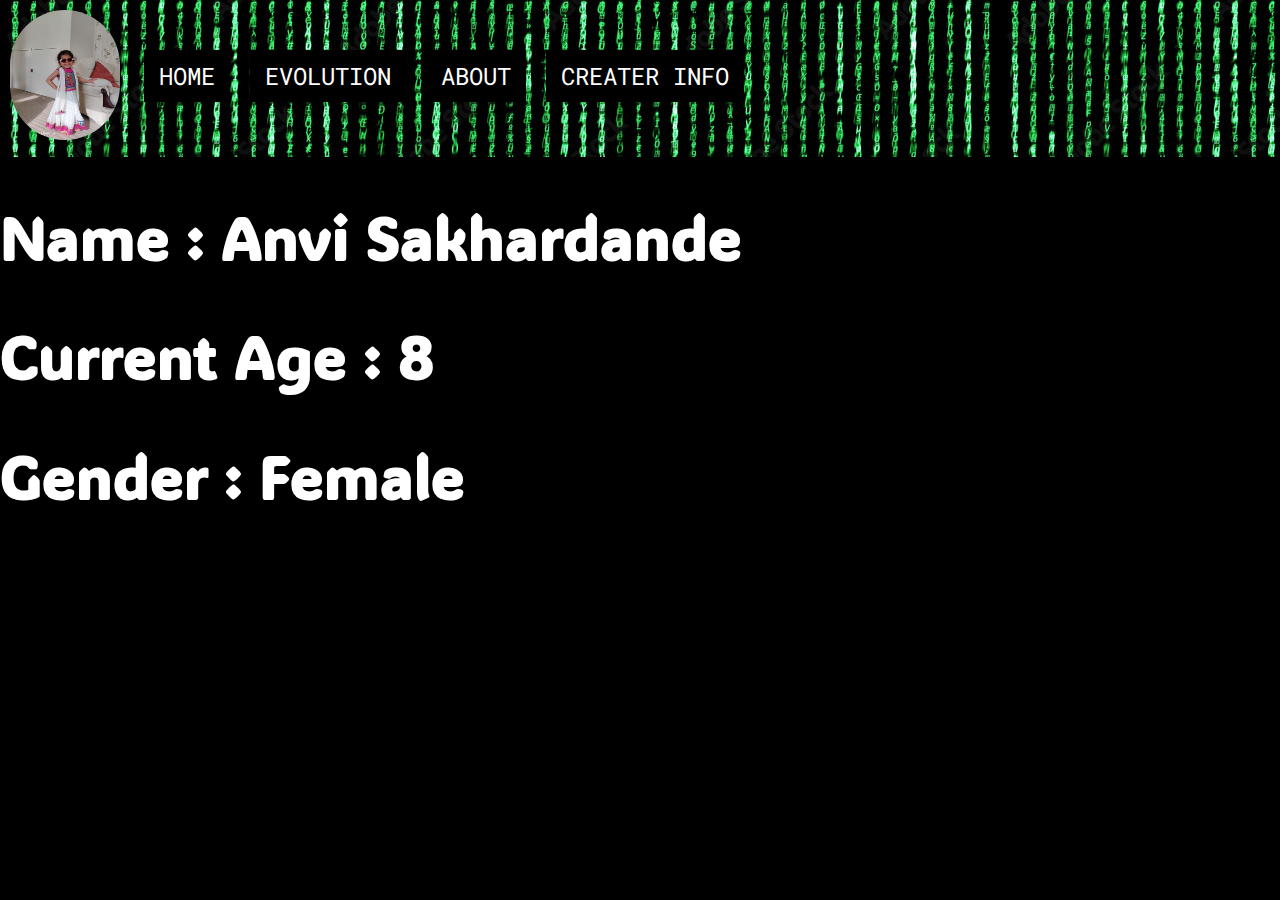
<file: index.html>
<!DOCTYPE html>
<html lang="en">
<head>
    <meta charset="UTF-8">
    <meta name="viewport" content="width=device-width, initial-scale=1.0">
    <title>Sakhardande Siblings</title>
    <link rel="stylesheet" href="style.css">
    <link rel="preconnect" href="https://fonts.googleapis.com">
<link rel="preconnect" href="https://fonts.gstatic.com" crossorigin>
<link href="https://fonts.googleapis.com/css2?family=Oswald:wght@700&family=Roboto+Mono:wght@500&display=swap" rel="stylesheet">
<link rel="preconnect" href="https://fonts.googleapis.com">
<link rel="preconnect" href="https://fonts.gstatic.com" crossorigin>
<link href="https://fonts.googleapis.com/css2?family=Griffy&display=swap" rel="stylesheet">
</head>
<body>
<div class="mainInfo">
    <div class="nav">
        <img src="2019.png" alt="error">
        
        <a href="index.html">HOME</a><a href="Evolution.html">EVOLUTION</a><a href="info.html">ABOUT</a><a href="https://avi194.github.io/My-Personal-Web/" target="_blank">CREATER INFO</a>
    </div>
    <div class="info">
            <h1>Name : Anvi Sakhardande</h1>
        <h1>Current Age : 8</h1>
        <h1>Gender : Female</h1></div>
</div>


</body>
</html>
</file>
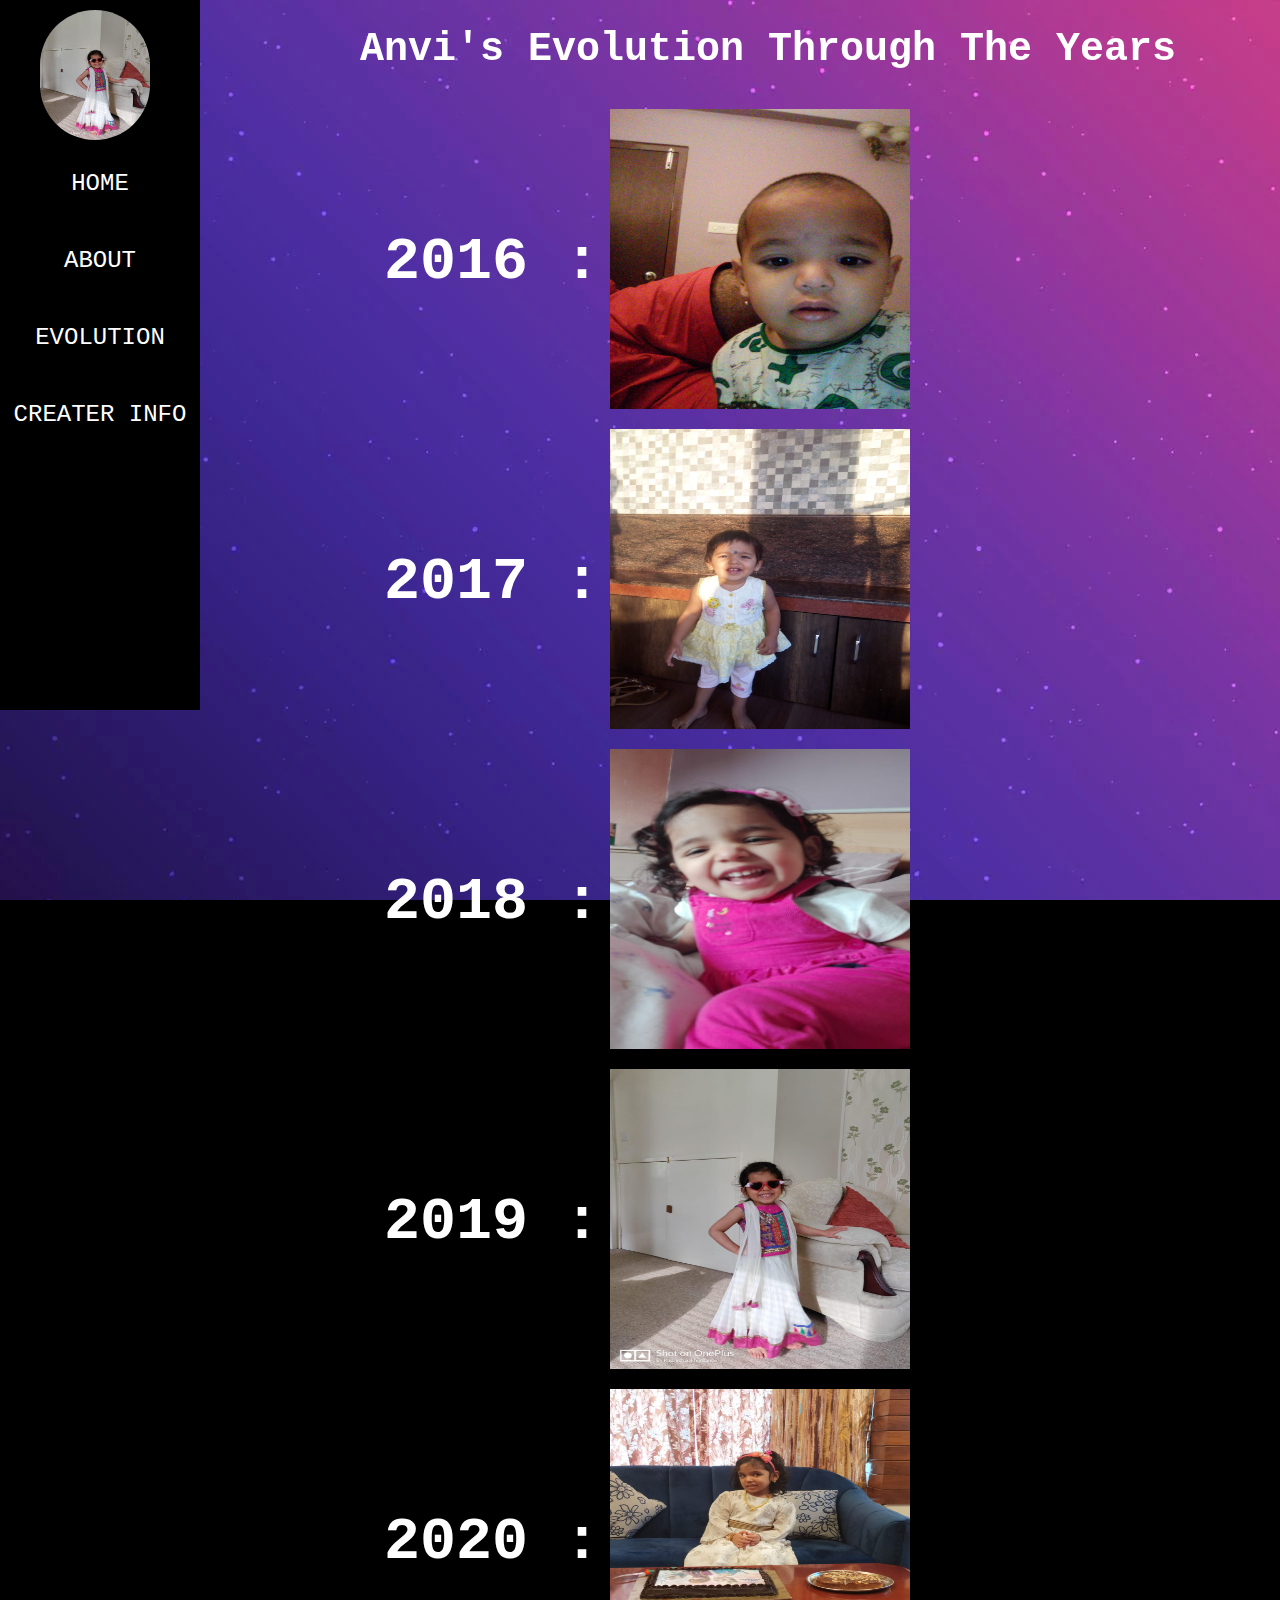
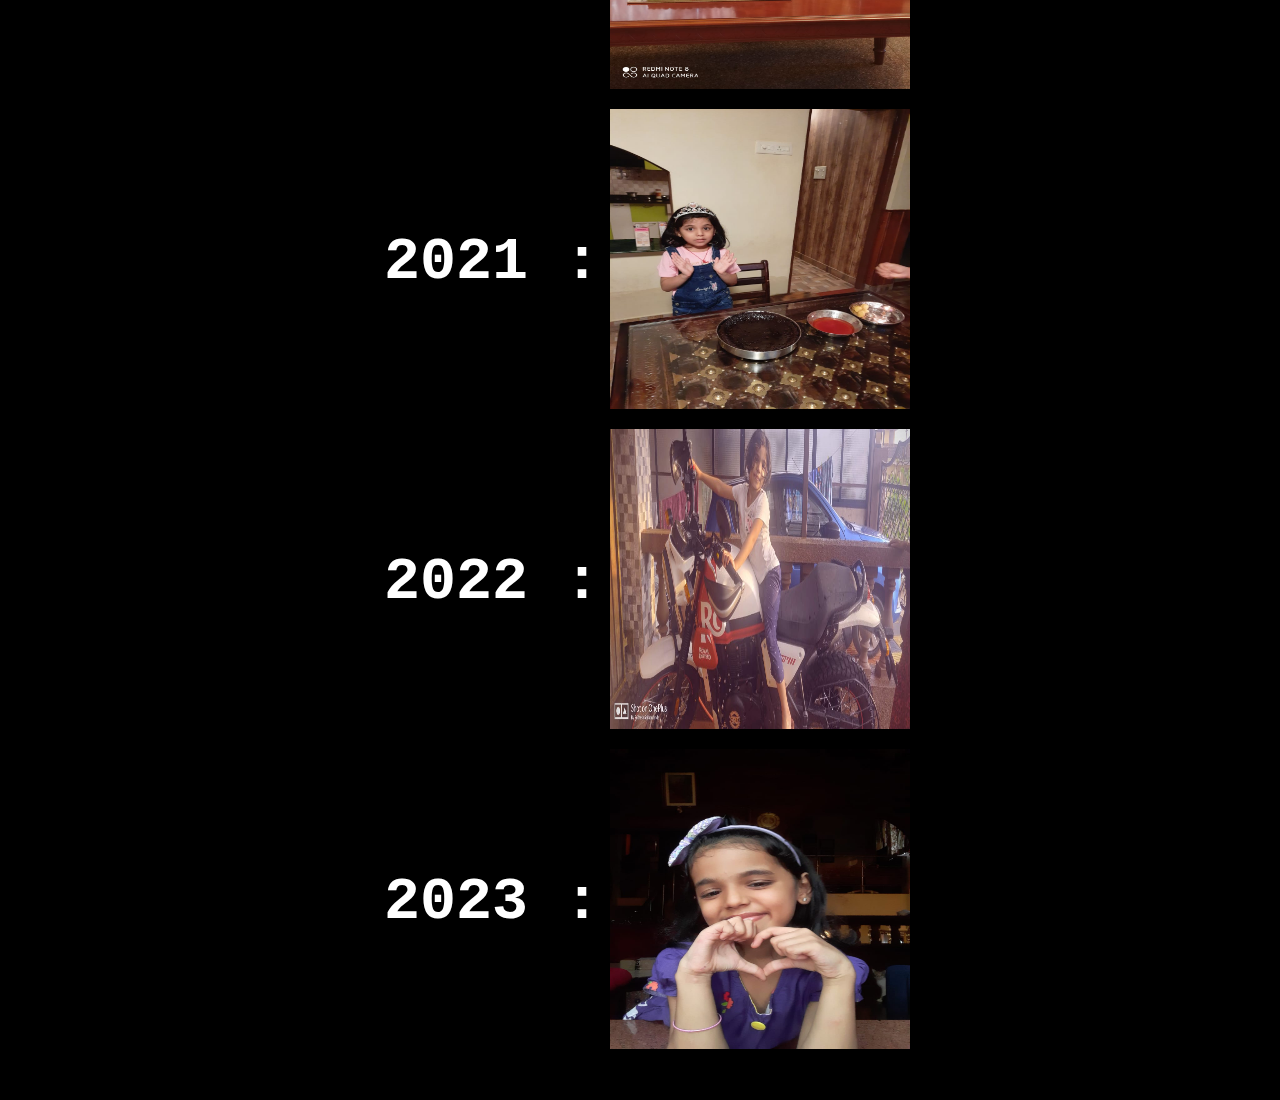
<file: Evolution.html>
<!DOCTYPE html>
<html lang="en">
<head>
    <meta charset="UTF-8">
    <meta name="viewport" content="width=device-width, initial-scale=1.0">
    <link rel="stylesheet" href="style.css">
    <link rel="stylesheet" href="evo.css">
    <title>Evolution</title>
</head>
<body>
    <div class="evo">
        <div class="nav1">

            <img src="2019.png" alt="error">
            <a href="index.html">HOME</a><a href="info.html">ABOUT</a><a href="Evolution.html">EVOLUTION</a><a href="https://avi194.github.io/My-Personal-Web/" target="_blank">CREATER INFO</a>
        </div>

        <div class="dp">
            <div class="idk">
                <h1 > Anvi's Evolution Through The Years</h1>
            </div>
            <div class="java"><h2>2016 :   </h2><img  src="anvi 2016.png" alt="error"></div>
            <div class="java"><h2>2017 :   </h2><img  src="anvi 2017.png" alt="error"></div>
            <div class="java"><h2>2018 :   </h2><img  src="2018.png" alt="error"></div>
            <div class="java"><h2>2019 :   </h2><img  src="2019.png" alt="error"></div>
            <div class="java"><h2>2020 :   </h2><img  src="2020.png" alt="error"></div>
            <div class="java"><h2>2021 :   </h2><img  src="2021.png" alt="error"></div>
            <div class="java"><h2>2022 :   </h2><img  src="2022.png" alt="error"></div>
            <div class="java"><h2>2023 :   </h2><img  src="2023.png" alt="error"></div>
        </div>
    </div>
</body>
</html>
</file>
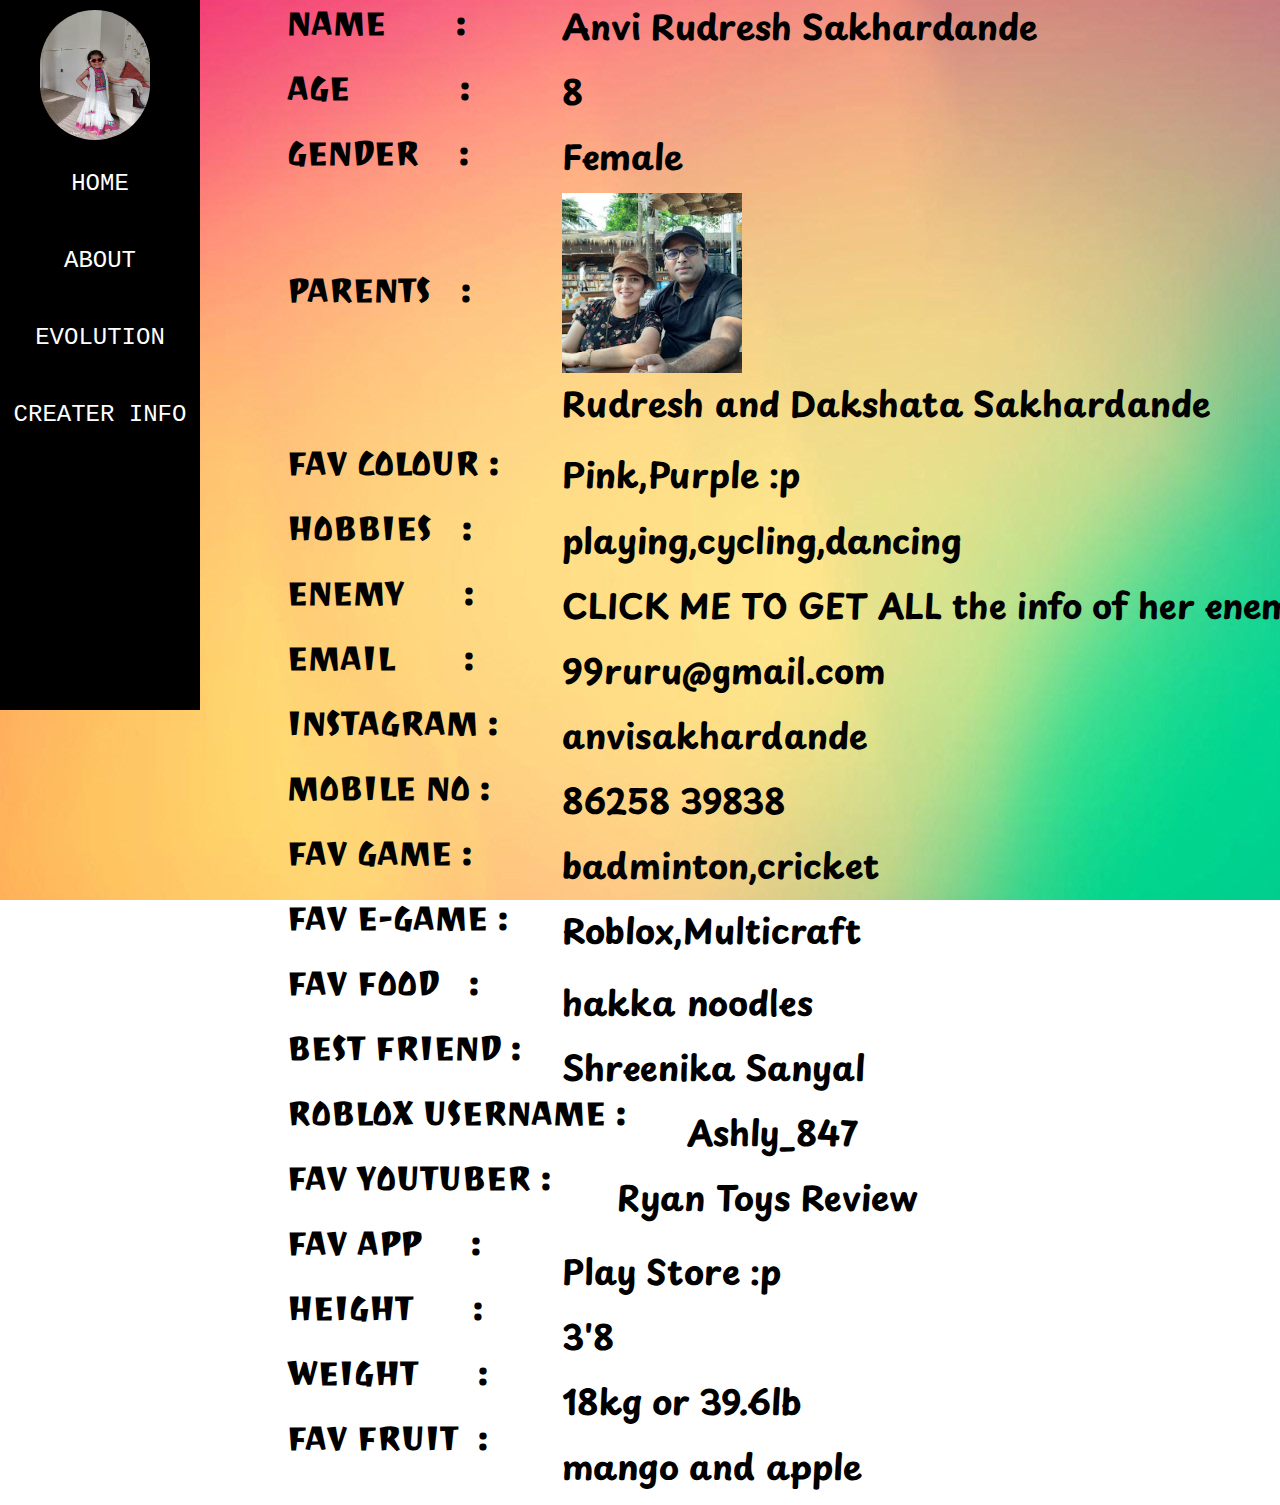
<file: info.html>
<!DOCTYPE html>
<html lang="en">
<head>
    <meta charset="UTF-8">
    <meta name="viewport" content="width=device-width, initial-scale=1.0">
    <title>Info</title>
    <link rel="stylesheet" href="style.css">
    <link rel="stylesheet" href="info.css">
</head>
<body>
    <div class="main">
        <div class="nav1">

            <img src="2019.png" alt="error">
            <a href="index.html">HOME</a><a href="info.html">ABOUT</a><a href="Evolution.html">EVOLUTION</a><a href="https://avi194.github.io/My-Personal-Web/" target="_blank">CREATER INFO</a>
        </div>
        <div class="questions">
            <h1>NAME&nbsp;&nbsp;&nbsp;&nbsp;&nbsp;&nbsp; : </h1>
            <h1>AGE&nbsp;&nbsp;&nbsp;&nbsp;&nbsp;&nbsp;&nbsp;&nbsp;&nbsp;&nbsp;&nbsp;: </h1>
            <h1>GENDER&nbsp;&nbsp;&nbsp;&nbsp;: </h1>
            <br>
            <br>
            <br>
            <br>

            <h1>PARENTS&nbsp;&nbsp;&nbsp;: </h1>
            <br>
            <br>
            <br>
            <br>
            <br>
            <br>
            <h1>FAV COLOUR&nbsp;:&nbsp;</h1>
            <h1>HOBBIES&nbsp;&nbsp;&nbsp;:</h1>
            <h1>ENEMY&nbsp;&nbsp;&nbsp;&nbsp;&nbsp; :&nbsp;</h1>
            <h1>EMAIL&nbsp;&nbsp;&nbsp;&nbsp;&nbsp;&nbsp;&nbsp;: </h1>
            <h1>INSTAGRAM : </h1>
            <h1>MOBILE NO : </h1>
            <h1>FAV GAME : </h1>
            <h1>FAV E-GAME : </h1>
            <h1>FAV FOOD&nbsp;&nbsp;&nbsp;: </h1>
            <h1>BEST FRIEND : </h1>
            <h1>ROBLOX USERNAME : </h1>
            <h1>FAV YOUTUBER : </h1>
            <h1>FAV APP&nbsp;&nbsp;&nbsp;&nbsp;&nbsp;: </h1>
            <h1>HEIGHT&nbsp;&nbsp;&nbsp;&nbsp;&nbsp;&nbsp;: </h1>
            <h1>WEIGHT&nbsp;&nbsp;&nbsp;&nbsp;&nbsp;&nbsp;: </h1>
            <h1>FAV FRUIT&nbsp;&nbsp;: </h1>
        </div>
        <div class="answers">

            <h1>Anvi Rudresh Sakhardande</h1>
            <h1>8</h1>
            <h1>Female</h1>

            <div class="parents">
            <img src="notHD.jpg" alt="error:p">
            <h1>Rudresh and Dakshata Sakhardande</h1>
        </div>
            <h1>Pink,Purple :p</h1>
            <h1>playing,cycling,dancing</h1>
            <a href="https://avi194.github.io/My-Personal-Web/"><h1>CLICK ME TO GET ALL the info of her enemy</h1></a>
            <h1>99ruru@gmail.com</h1>
            <h1>anvisakhardande</h1>
            <h1>86258 39838</h1>
            <h1>badminton,cricket</h1>
            <h1>Roblox,Multicraft</h1>
            <h1> hakka noodles</h1>
            <h1> Shreenika Sanyal</h1>
            <h1>Ashly_847</h1>
            <h1>Ryan Toys Review</h1>
            <h1>Play Store :p</h1>
            <h1>3'8</h1>
            <h1>18kg or 39.6lb </h1>
            <h1>mango and apple </h1>


    </div> 
</body>
</html>
</file>
<file: style.css>
@import url('https://fonts.googleapis.com/css2?family=ADLaM+Display&display=swap');
@import url('https://fonts.googleapis.com/css2?family=Joti+One&display=swap');
@import url('https://fonts.googleapis.com/css2?family=Playpen+Sans:wght@800&display=swap');
body {
    background-color: rgb(0, 0, 0);
    margin: 0%;
    overflow-x: hidden;
}
.nav img{
    margin: 10px;
height: 130px;
width: 110px;
border-radius: 90px;
}
.nav {
    margin: 0%;
    background-image: url(navbg.png);
}
html {
    scroll-behavior: smooth;
  }
.nav a{
    padding: 10px 15px;
    background-color: rgb(0, 0, 0);
    color: rgb(255, 255, 255);
font-family: 'Roboto Mono', monospace;
font-size: 24px;
text-decoration: none;
    margin: 10px;
    position: relative;
    top: -65px;
    border-radius: 0;
}
.nav a:hover{
    background-color: rgb(49, 49, 49);
    border-radius: 20px;
} 
.info{
    text-align: left;
    color: white;
    font-family: 'ADLaM Display', sans-serif;
    font-size: 30px;
}
.evo{
    display: flex;
    flex-direction: column;
    text-align: center;
    background-image:url('EvoBg.png');
    background-attachment: fixed;
    width:100%;
    color: white;
    font-size: 40px;
    height: 2700px;
}
.java {
    position: relative;
    display: flex;
    flex-direction: row;
    left: 30%;
}
.java img{

    height:300px;
    width: 300px;
    margin: 10px;

}
.java h2{
    position: relative;
    top:80px;
}
.evo h1{
    font-family: 'Roboto Mono', monospace;
    font-size: 40px;
}
.dp{
    display: flex;
    justify-content: center;
    flex-direction: column;
    font-family: 'Roboto Mono', monospace;
}
.main{
    position: absolute;
    top: 0%;
    width: 100%;

    background-size: cover;
    background-attachment: fixed;
    display: flex;
    flex-direction: row;
    justify-content: center;
}
.answers{
    display: flex;
    flex-direction: column;
    position: relative;
    left: 10%;
}
.answers h1{
    font-family: 'Playpen Sans', cursive;
    position: relative;
    padding: 0;
    margin: 0;
    margin-bottom:13px;
    font-size: 34px;
}
.answers  a{
    display: flex;
    flex-direction: column;
    text-decoration: none;
    color: black;

}

.answers a:hover{
color: rgb(107, 107, 107);
text-decoration:wavy;
}
.questions h1{
    padding: 0%;
    margin: 0%;
    margin-bottom: 20px;
    display: flex;
    flex-direction: column;
    font-family: 'Joti One', serif;
    font-size: 34px;
}
.questions{
    display: flex;
    flex-direction: column;
    position: relative;
    left: 15%;
}
.answers img{
    height: 180px;
    width: 180px;
    
}
.parents{
    margin-top: 18px;
    top: -20px;
    position: relative;
}
.answers h1:nth-child(5){
    position: relative;
    top: -14px;
    margin-bottom: 0px;
}
.answers h1:nth-child(12){
    margin-bottom: 20px;
}
.answers h1:nth-child(15)
{
    margin-left: 125px;
}
.answers h1:nth-child(16){
    margin-left: 55px;
    margin-bottom: 22px;
}
.nav1{
    display: flex;
    flex-direction: column;
    position: absolute;
    left: 0px;
    background-color: black;
    text-align: center;
    height: 710px;
    width: 200px;
    position: fixed;
}
.nav1 img{
    margin: 10px;
height: 130px;
width: 110px;
border-radius: 90px;
margin-left: 40px;
}
.nav1 a{
    margin-bottom: 30px;
    margin-top: 20px;
    color: white;
    text-decoration: none;
    font-family: 'Roboto Mono', monospace;
    font-size: 24px;
}
.nav a:hover{
    background-color: rgb(49, 49, 49);
    border-radius: 20px;
} 
@media only screen and (max-width: 770px) 
  {
    .nav a:nth-child(2){
        position: absolute;
        top: 10px;
    }
    .nav a:nth-child(3){
        position: absolute;
        top: 70px;
    }
    .nav a:nth-child(4){
        position: absolute;
        top: 10px;
        left: 300px;
    }
    .nav a:nth-child(5){
        position: absolute;
        top: 70px;
        left: 300px;
    }
    .info{
        font-size: 18px;
    }
  }
  @media only screen and (max-width: 530px) 
  {
    .nav a{
        font-size: 20px;
    }
    .nav a:nth-child(2){
        position: absolute;
        top: 10px;
        left: 115px;
    }
    .nav a:nth-child(3){
        position: absolute;
        top: 70px;
        left: 115px;
    }
    .nav a:nth-child(4){
        position: absolute;
        top: 10px;
        left: 230px;
    }
    .nav a:nth-child(5){
        position: absolute;
        top: 70px;
        left: 260px;
    }
  }
</file>
<file: evo.css>
.idk h1{

position: relative;
left: 10%;


}
@media only screen and (max-width: 1180px) 
  {
    .idk h1{
        font-size: 30px;
    }
  }
  @media only screen and (max-width: 999px) 
  {
    .idk h1{
        font-size: 20px;
    }
  }
  @media only screen and (max-width: 999px) 
  {
    .idk h1{
        font-size: 20px;
    }
  }
  @media only screen and (max-width: 765px) {
    .java h2{
      font-size:28px;
    }
    .java img{
      height: 250px;
      width: 250px;
    }
  }
  @media only screen and (max-width: 700px) {
    .java img{
      height: 200px;
      width: 200px;
    }
    .nav1{
      text-align:left;
      width:119px;
    }
    .nav1 img{
      margin-left: 0;
    }
    .idk h1{
      font-size: 15px;
  }
  }
</file>
<file: info.css>
html{
    background-image: url(infobg.png);
    background-attachment: fixed;
}
.nav1{
    display: flex;
    flex-direction: column;
    position: absolute;
    left: 0px;
    background-color: black;
    text-align: center;
    height: 710px;
    width: 200px;
    position: fixed;
}
.nav1 img{
    margin: 10px;
height: 130px;
width: 110px;
border-radius: 90px;
margin-left: 40px;
}
.nav1 a{
    margin-bottom: 30px;
    margin-top: 20px;
    color: white;
    text-decoration: none;
    font-family: 'Roboto Mono', monospace;
    font-size: 24px;
}
@media only screen and (max-width: 1180px){
    .questions h1{
        font-size: 24px;
    }
    .answers h1{
        font-size: 24px;
    }
}
@media only screen and (max-width: 940px){
    .questions h1{
        font-size: 18px;
    }
    .answers h1{
        font-size: 18px;
    }
}
@media only screen and (max-width: 790px){
    .questions h1{
        font-size: 12px;
    }
    .answers h1{
        font-size: 12px;
    }
}
@media only screen and (max-width: 640px){
    .questions h1{
        font-size: 7px;
    }
    .answers h1{
        font-size: 7px;
    }
}
</file>
